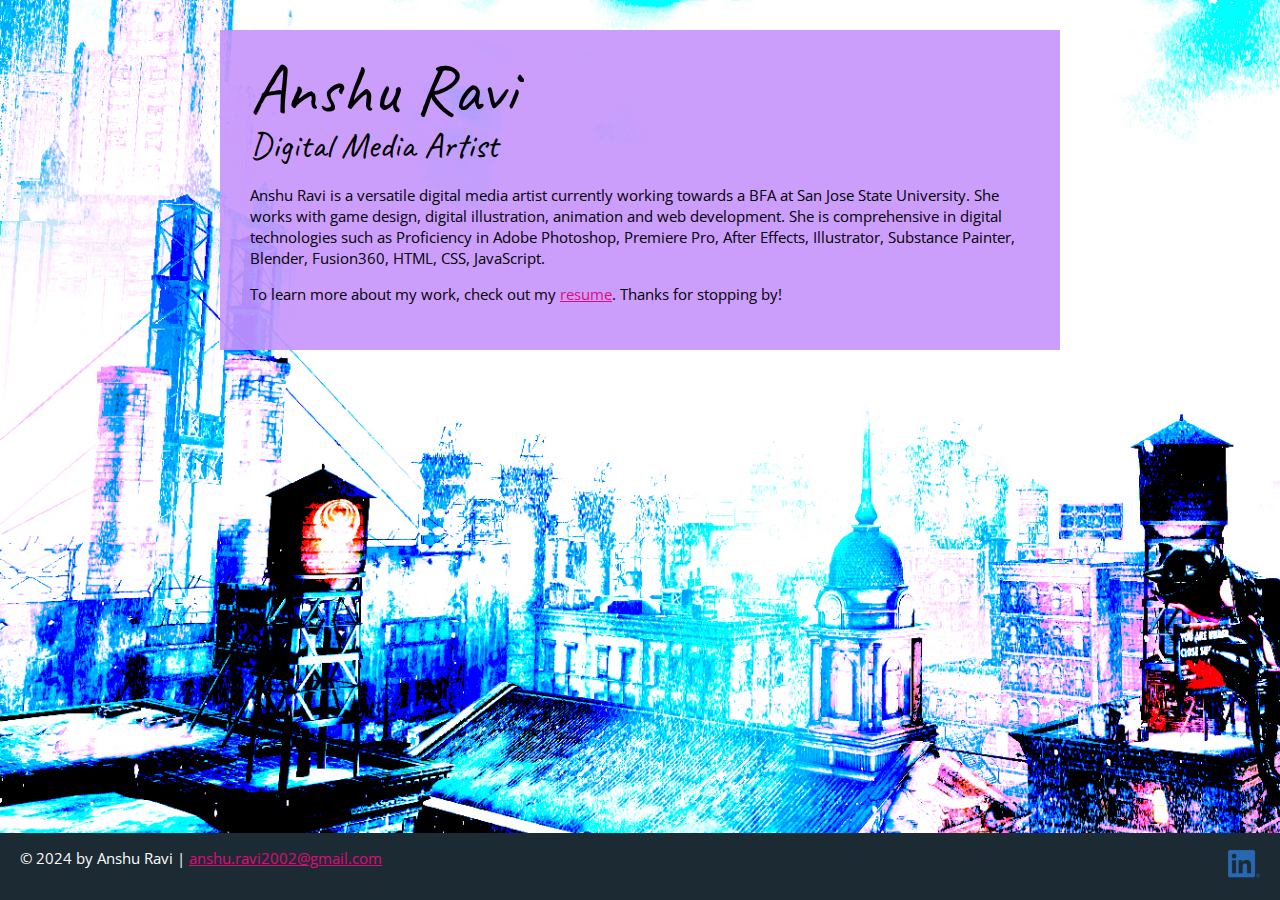
<file: index.html>
<!DOCTYPE html>
<html lang="en">

<head>
  <meta charset="UTF-8">
  <meta name="viewport" content="width=device-width, initial-scale=1">
  <title>Anshu Ravi | Digital Media Artist</title>
  <link rel="preconnect" href="https://fonts.googleapis.com">
  <link rel="preconnect" href="https://fonts.gstatic.com" crossorigin>
  <link
    href="https://fonts.googleapis.com/css2?family=Caveat:wght@400..700&family=Open+Sans:ital,wght@0,300..800;1,300..800&display=swap"
    rel="stylesheet">
  <link rel="stylesheet" href="css/style.css">
</head>

<body class="home">
  <!-- //  INTRO  // -->
  <div class="content-wrapper">
    <div class="content-bg">
      <header>
        <!-- Start content edits below this line. -->
        <h1>Anshu Ravi</h1>
        <h2>Digital Media Artist</h2>

        <!-- End content edits here. -->
      </header>

      <!-- //  ABOUT ME  // -->
      <main>
        <!-- Start content edits below this line. -->
        <p>Anshu Ravi is a versatile digital media artist currently working towards a BFA at San Jose State University.
          She
          works with game design, digital illustration, animation and web development. She is comprehensive in digital
          technologies such as Proficiency in Adobe Photoshop, Premiere Pro, After Effects, Illustrator, Substance
          Painter, Blender,
          Fusion360, HTML, CSS, JavaScript. </p>
        <p>To learn more about my work, check out my <a href="resume.html"> resume</a>. Thanks for stopping by!</p>
        <!-- End content edits here. -->
      </main>
    </div>
  </div>

  <!-- //  FOOTER INFO, SOCIAL MEDIA  // -->
  <footer>
    <!-- Start content edits below this line. -->
    <p>© 2024 by Anshu Ravi | <a href="anshu.ravi2002@gmail.com">anshu.ravi2002@gmail.com</a></p>

    <!-- Add or remove any networks. -->
    <ul class="socials">
      <li>
        <a href="https://www.linkedin.com/in/anshu-ravi-61121a263/" target="_blank"> <img
            src="images/icon-logo-linkedin.png" alt="My LinkedIn profile"></a>
      </li>
    </ul>

    <!-- End content edits here. -->
  </footer>
</body>

</html>
</file>
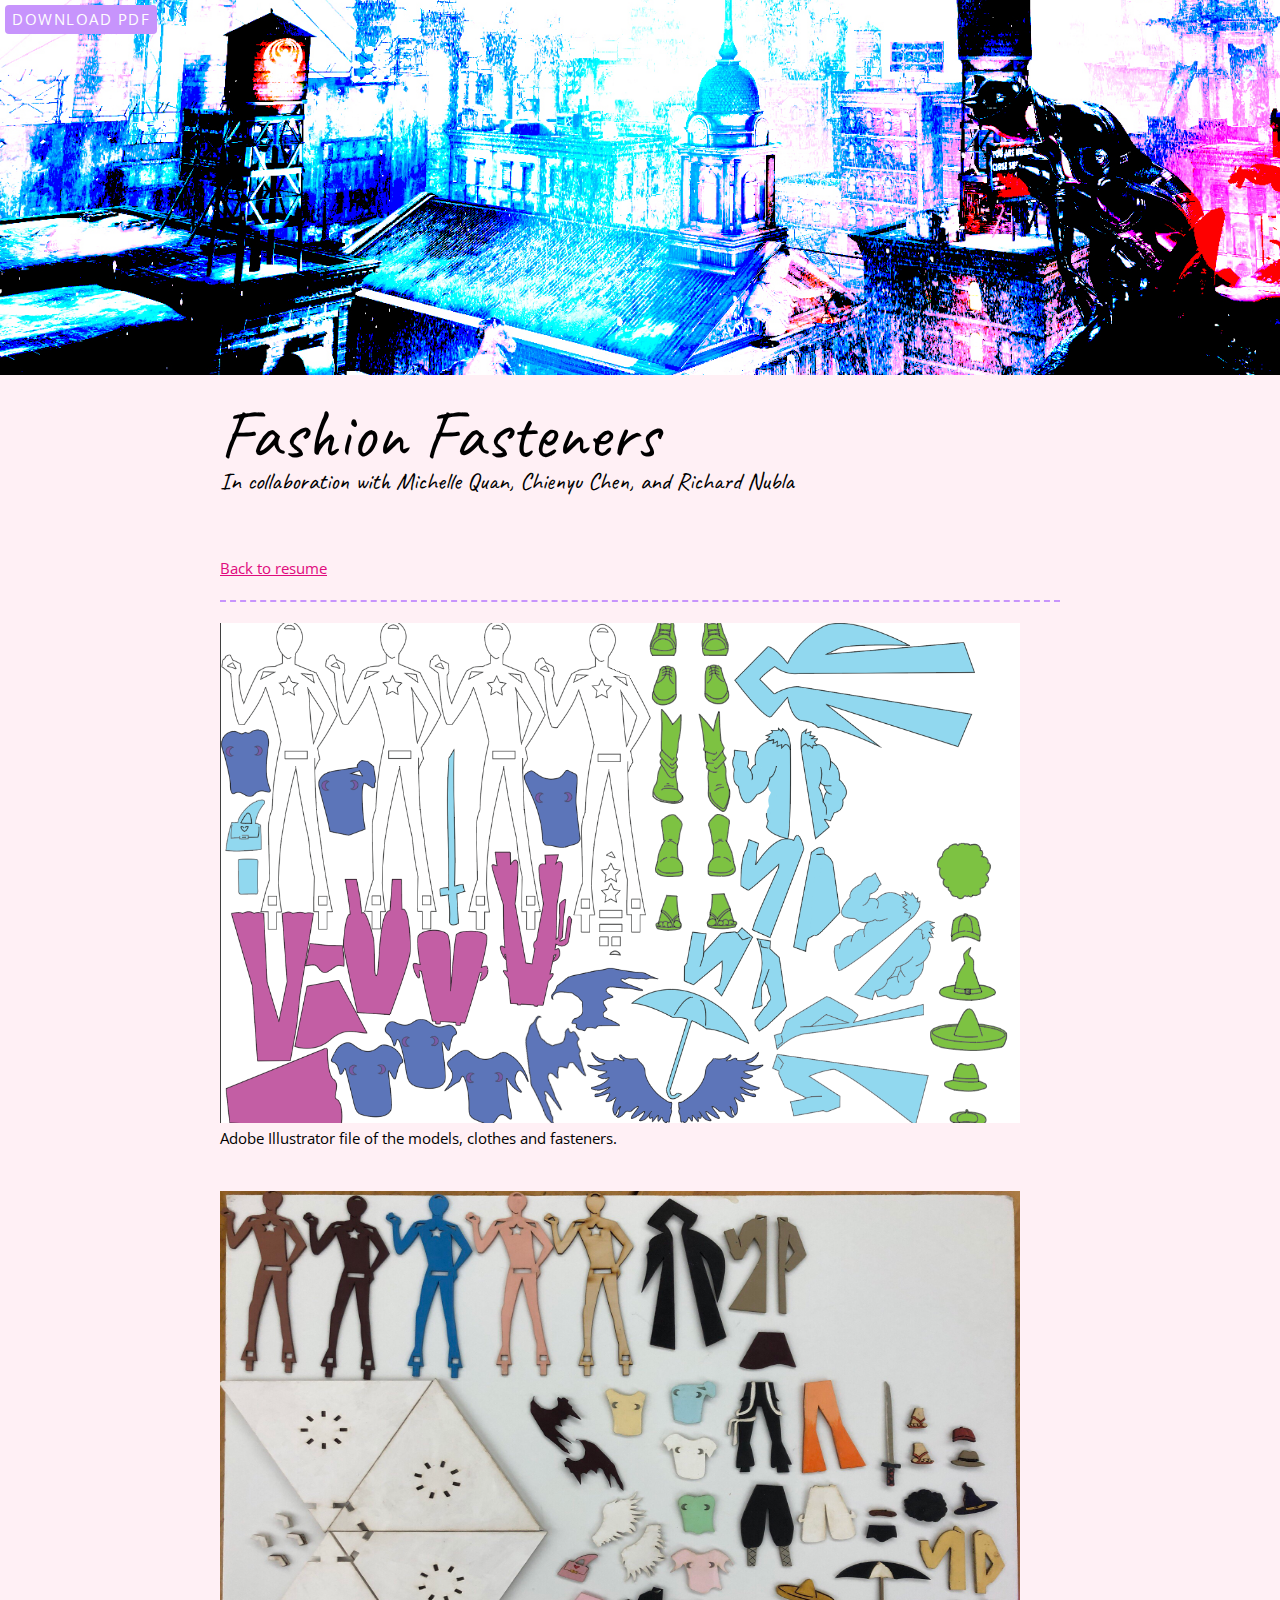
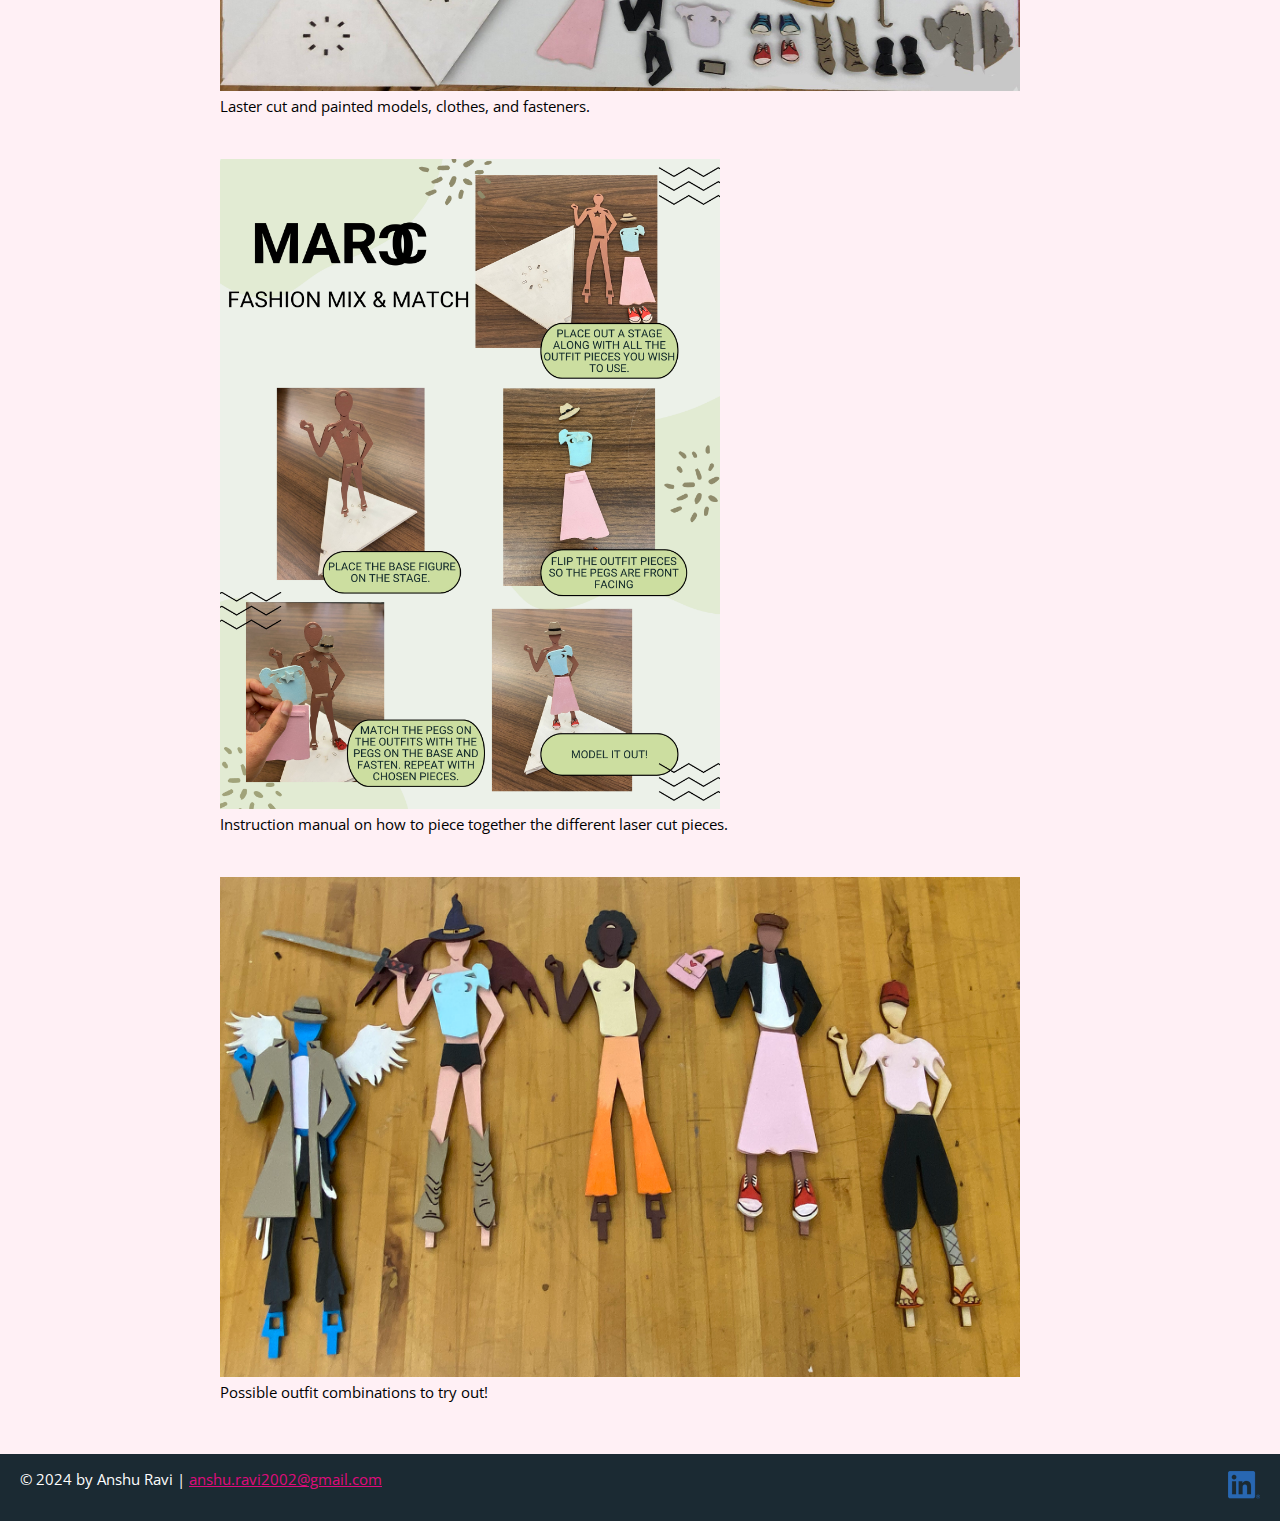
<file: fashion.html>
<!DOCTYPE html>
<html lang="en">

<head>
  <meta charset="UTF-8">
  <meta name="viewport" content="width=device-width, initial-scale=1">
  <title>Resume | Anshu Ravi | Digital Media Artist</title>
  <link rel="preconnect" href="https://fonts.googleapis.com">
  <link rel="preconnect" href="https://fonts.gstatic.com" crossorigin>
  <link href="https://fonts.googleapis.com/css2?family=Caveat:wght@400..700&family=Open+Sans:ital,wght@0,300..800;1,300..800&display=swap" rel="stylesheet">
  <link rel="stylesheet" href="css/style.css">
</head>

<body class="resume">
  <a class="btn download-link" href="Anshu_Ravi_Resume_Final.pdf">Download PDF</a>
  <!-- //  INTRO  // -->
  <header>
    <!-- Start content edits below this line. -->
    <div class="content-wrapper">
      <h1>Fashion Fasteners</h1>
      <h3>In collaboration with Michelle Quan, Chienyu Chen, and Richard Nubla</h3>
      
    </div>
    

    <!-- End content edits here. -->
  </header>

  <main class="content-wrapper">
    <!-- //  PROFILE  // -->
    <section class="resume-section">
        <a href="resume.html">Back to resume</a>
        <br> 
        <br>
      <!-- Start content edits below this line. -->
    

      <!-- End content edits here. -->
    </section>

    <!-- //  PROJECTS  // -->
    <section class="resume-section">
      <!-- Start content edits below this line. -->
      <h2></h2>


      <!-- To add more items, copy this whole <section></section> block-->
      
      <br>
        <img src="images/ALL.png" width="800px" height="500px"
          alt="illustrator file of vector models and clothing.">
        <figcaption>Adobe Illustrator file of the models, clothes and fasteners.</figcaption>
      <br>
      <br>
        <img src="images/finalprintedpieces.jpg" width="800px" height="500px"
          alt="laser cut and painted pieces.">
        <figcaption>Laster cut and painted models, clothes, and fasteners.</figcaption>

      <br>
      <br>
      <img src="images/MARC.png" width="500px" height="650px"
      alt="instruction manual on how to put the pieces together.">
    <figcaption>Instruction manual on how to piece together the different laser cut pieces.</figcaption>
  <br>
  <br>
    <img src="images/outfitstestscaled.png" width="800px" height="500px"
      alt="a set of outfit combinations.">
    <figcaption>Possible outfit combinations to try out!</figcaption>
    <br>


   

      <!-- End content edits here. -->
    </section>
  </main>

  <!-- //  FOOTER INFO, SOCIAL MEDIA  // -->
  <footer>
    <!-- Start content edits below this line. -->
    <p>© 2024 by Anshu Ravi | <a href="anshu.ravi2002@gmail.com">anshu.ravi2002@gmail.com</a></p>

    <!-- Add or remove any networks. -->
    <ul class="socials">
      <li>
        <a href="https://www.linkedin.com/in/anshu-ravi-61121a263/" target="_blank"> <img
            src="images/icon-logo-linkedin.png" alt="My LinkedIn profile"></a>
      </li>
    </ul>

    <!-- End content edits here. -->
  </footer>
</body>

</html>
</file>
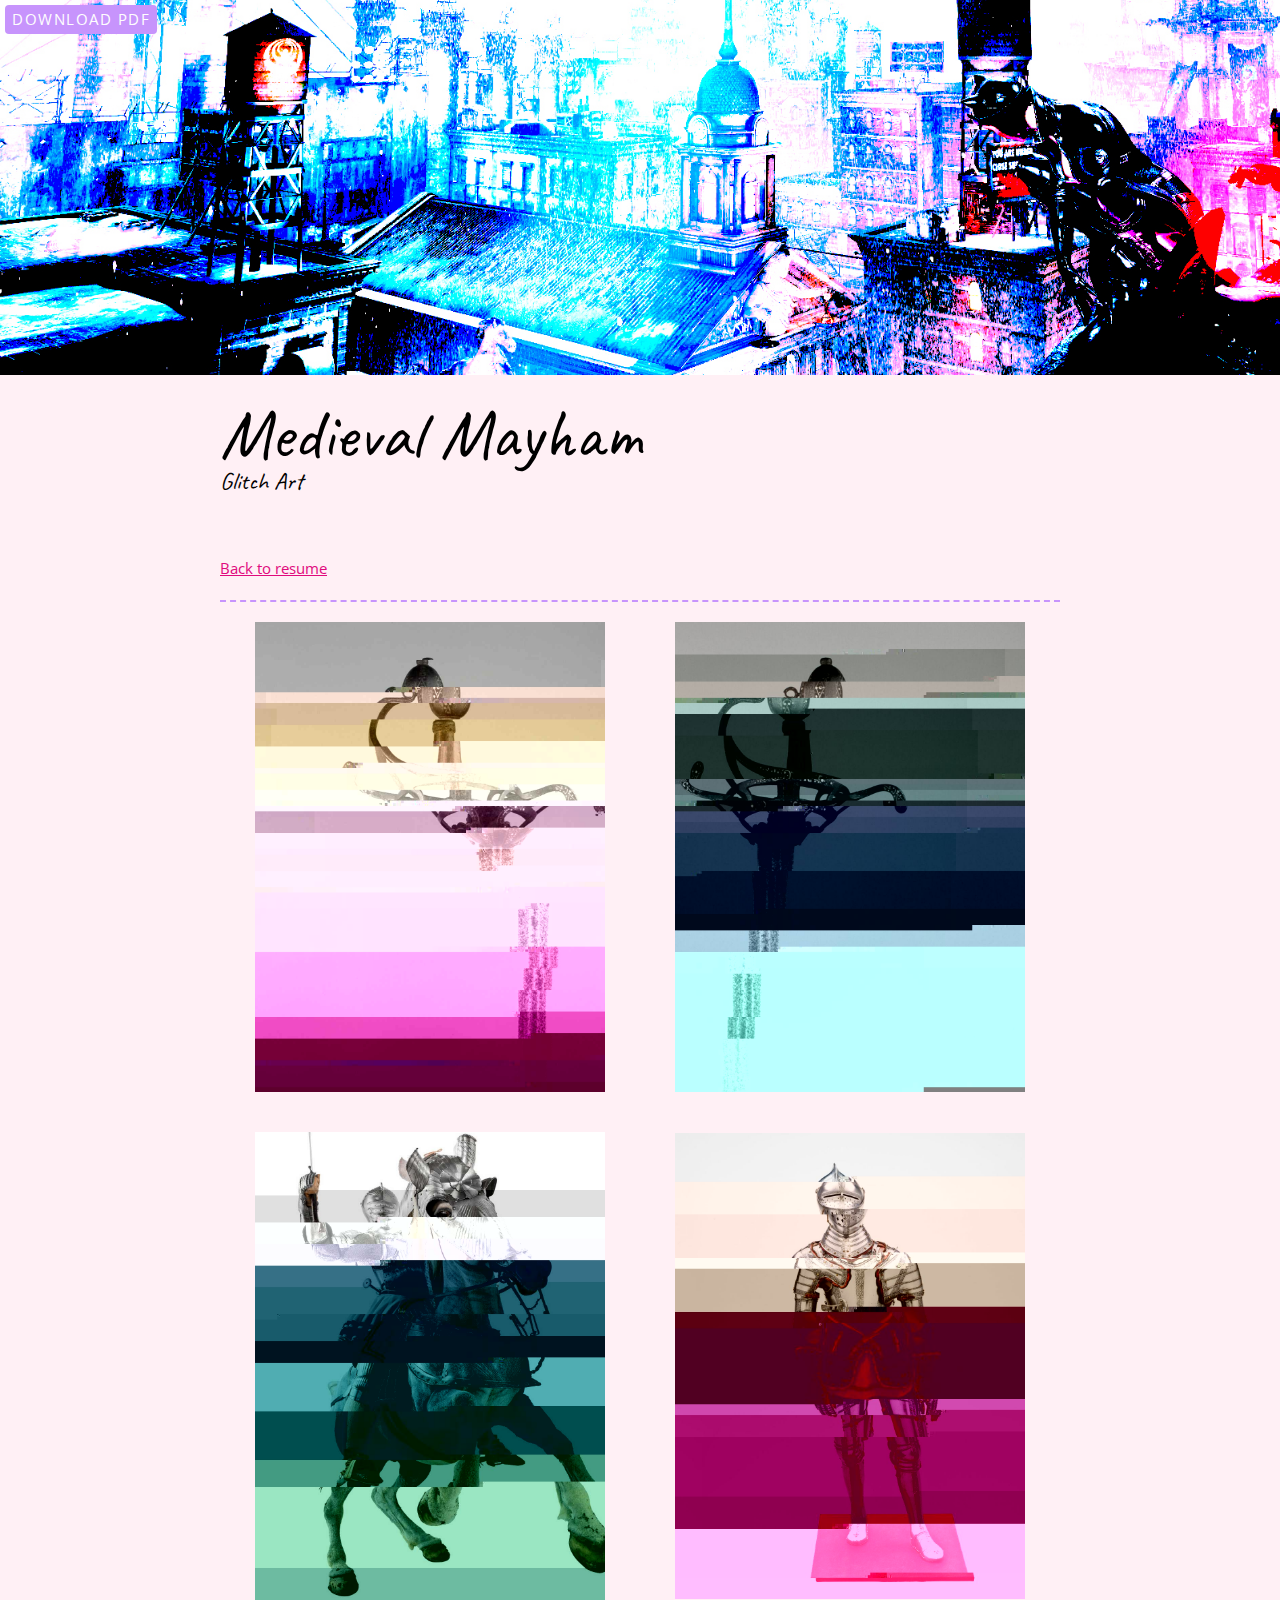
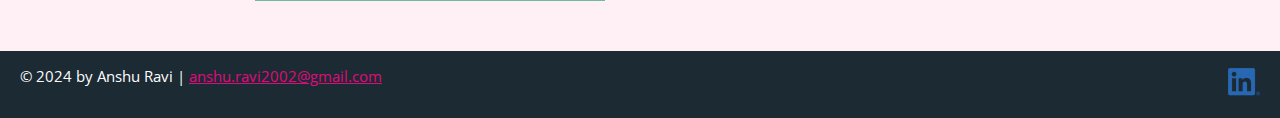
<file: glitchart.html>
<!DOCTYPE html>
<html lang="en">

<head>
  <meta charset="UTF-8">
  <meta name="viewport" content="width=device-width, initial-scale=1">
  <title>Resume | Anshu Ravi | Digital Media Artist</title>
  <link rel="preconnect" href="https://fonts.googleapis.com">
  <link rel="preconnect" href="https://fonts.gstatic.com" crossorigin>
  <link href="https://fonts.googleapis.com/css2?family=Caveat:wght@400..700&family=Open+Sans:ital,wght@0,300..800;1,300..800&display=swap" rel="stylesheet">
  <link rel="stylesheet" href="css/style.css">
</head>

<body class="resume">
  <a class="btn download-link" href="Anshu_Ravi_Resume_Final.pdf">Download PDF</a>
  <!-- //  INTRO  // -->
  <header>
    <!-- Start content edits below this line. -->
    <div class="content-wrapper">
      <h1>Medieval Mayham</h1>
      <h3>Glitch Art</h3>
      
    </div>
    

    <!-- End content edits here. -->
  </header>

  <main class="content-wrapper">
    <!-- //  PROFILE  // -->
    <section class="resume-section">
        <a href="resume.html">Back to resume</a>
        <br> 
        <br>
      <!-- Start content edits below this line. -->
    

      <!-- End content edits here. -->
    </section>

    <!-- //  PROJECTS  // -->
    <section class="resume-section">
      <!-- Start content edits below this line. -->
      <h2></h2>


      <!-- To add more items, copy this whole <section></section> block-->
      
      <div class="grid2x2">
        <div class="box box1"><div>
        <img src="images/sword-1.png" width="350px" alt="swords glitched in pink and yellow.">
        </div></div>
        <div class="box box2"><div>
            <img src="images/sword-2.png" width="350px" alt="swords glitched in blue tones"> </div></div>
        <div class="box box3"><div>
            <img src="images/armorfinal.png" width="350px" alt="armor glitched in blue tones"></div></div>
        <div class="box box4"><div>
            <img src="images/armor-1.png" width="350px" alt="armor glitched in pink"></div></div>
      </div>
   

      <!-- End content edits here. -->
    </section>
  </main>

  <!-- //  FOOTER INFO, SOCIAL MEDIA  // -->
  <footer>
    <!-- Start content edits below this line. -->
    <p>© 2024 by Anshu Ravi | <a href="anshu.ravi2002@gmail.com">anshu.ravi2002@gmail.com</a></p>

    <!-- Add or remove any networks. -->
    <ul class="socials">
      <li>
        <a href="https://www.linkedin.com/in/anshu-ravi-61121a263/" target="_blank"> <img
            src="images/icon-logo-linkedin.png" alt="My LinkedIn profile"></a>
      </li>
    </ul>

    <!-- End content edits here. -->
  </footer>
</body>

</html>
</file>
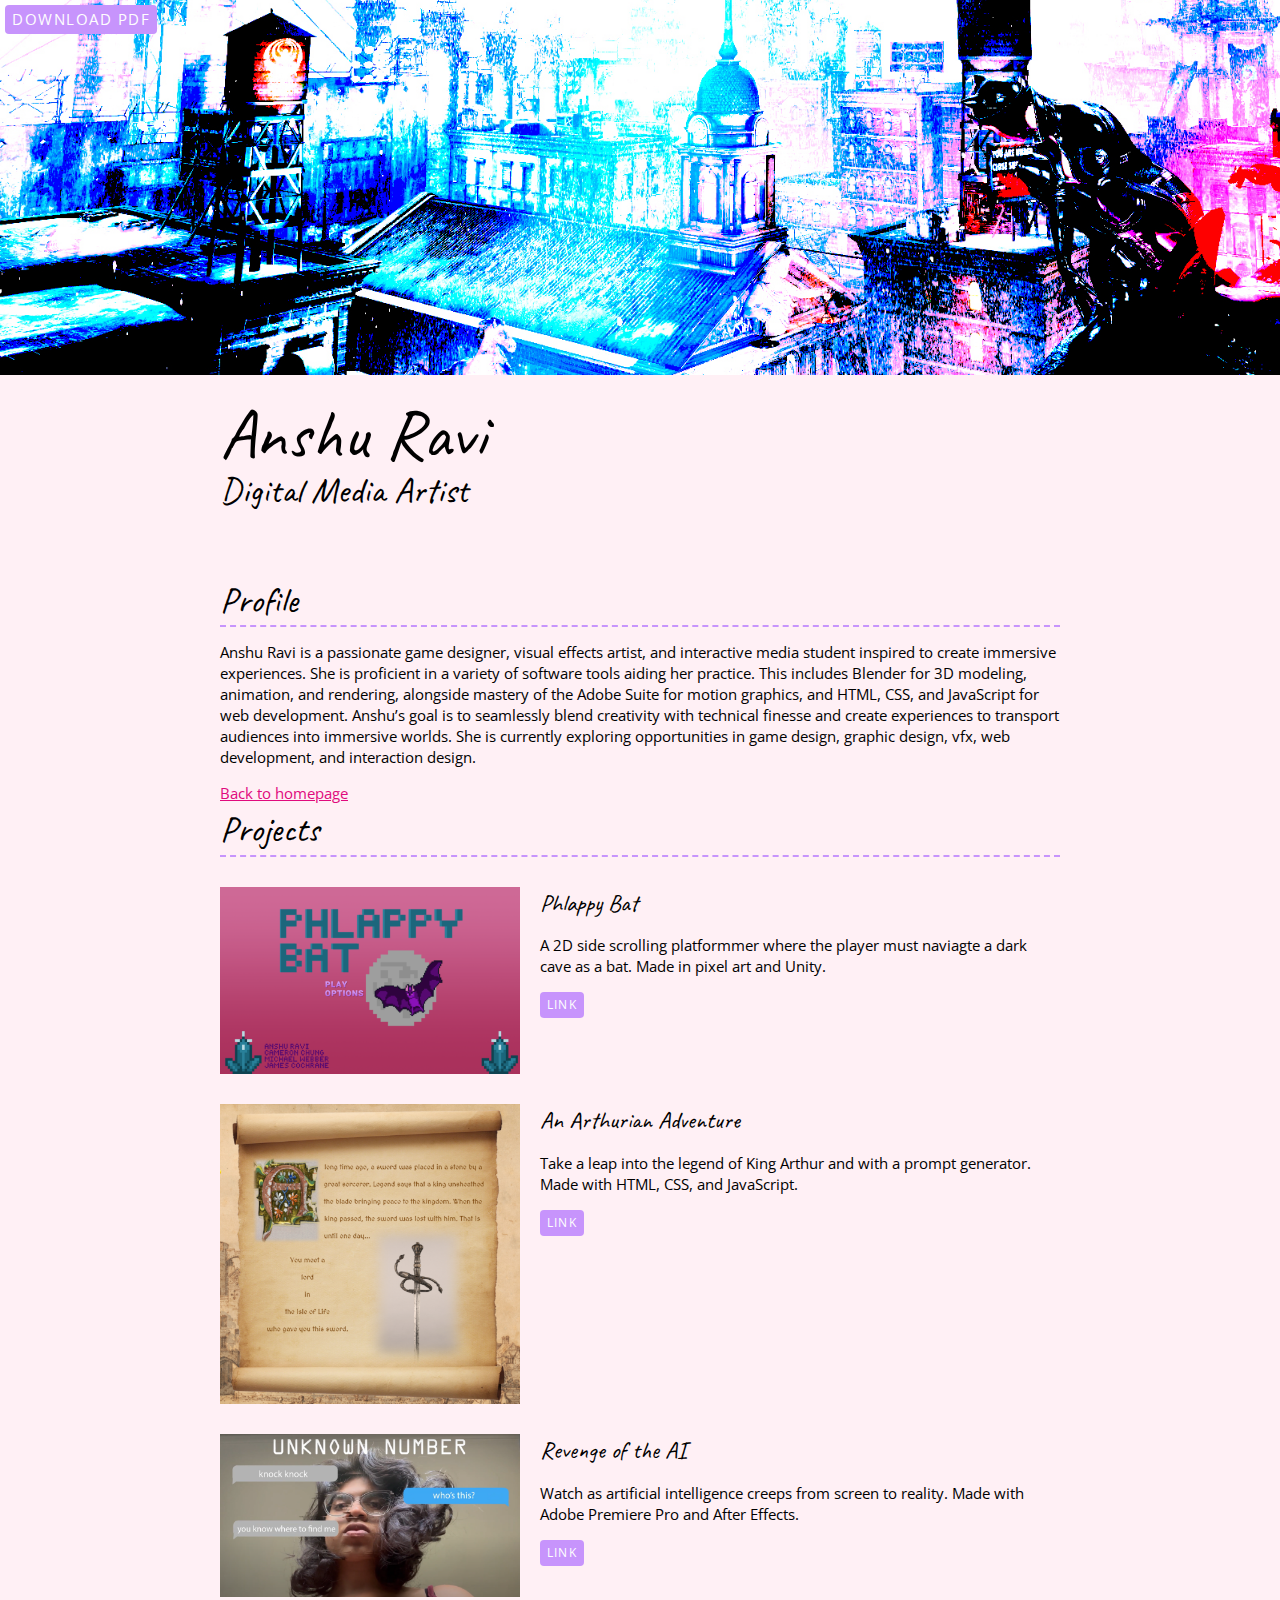
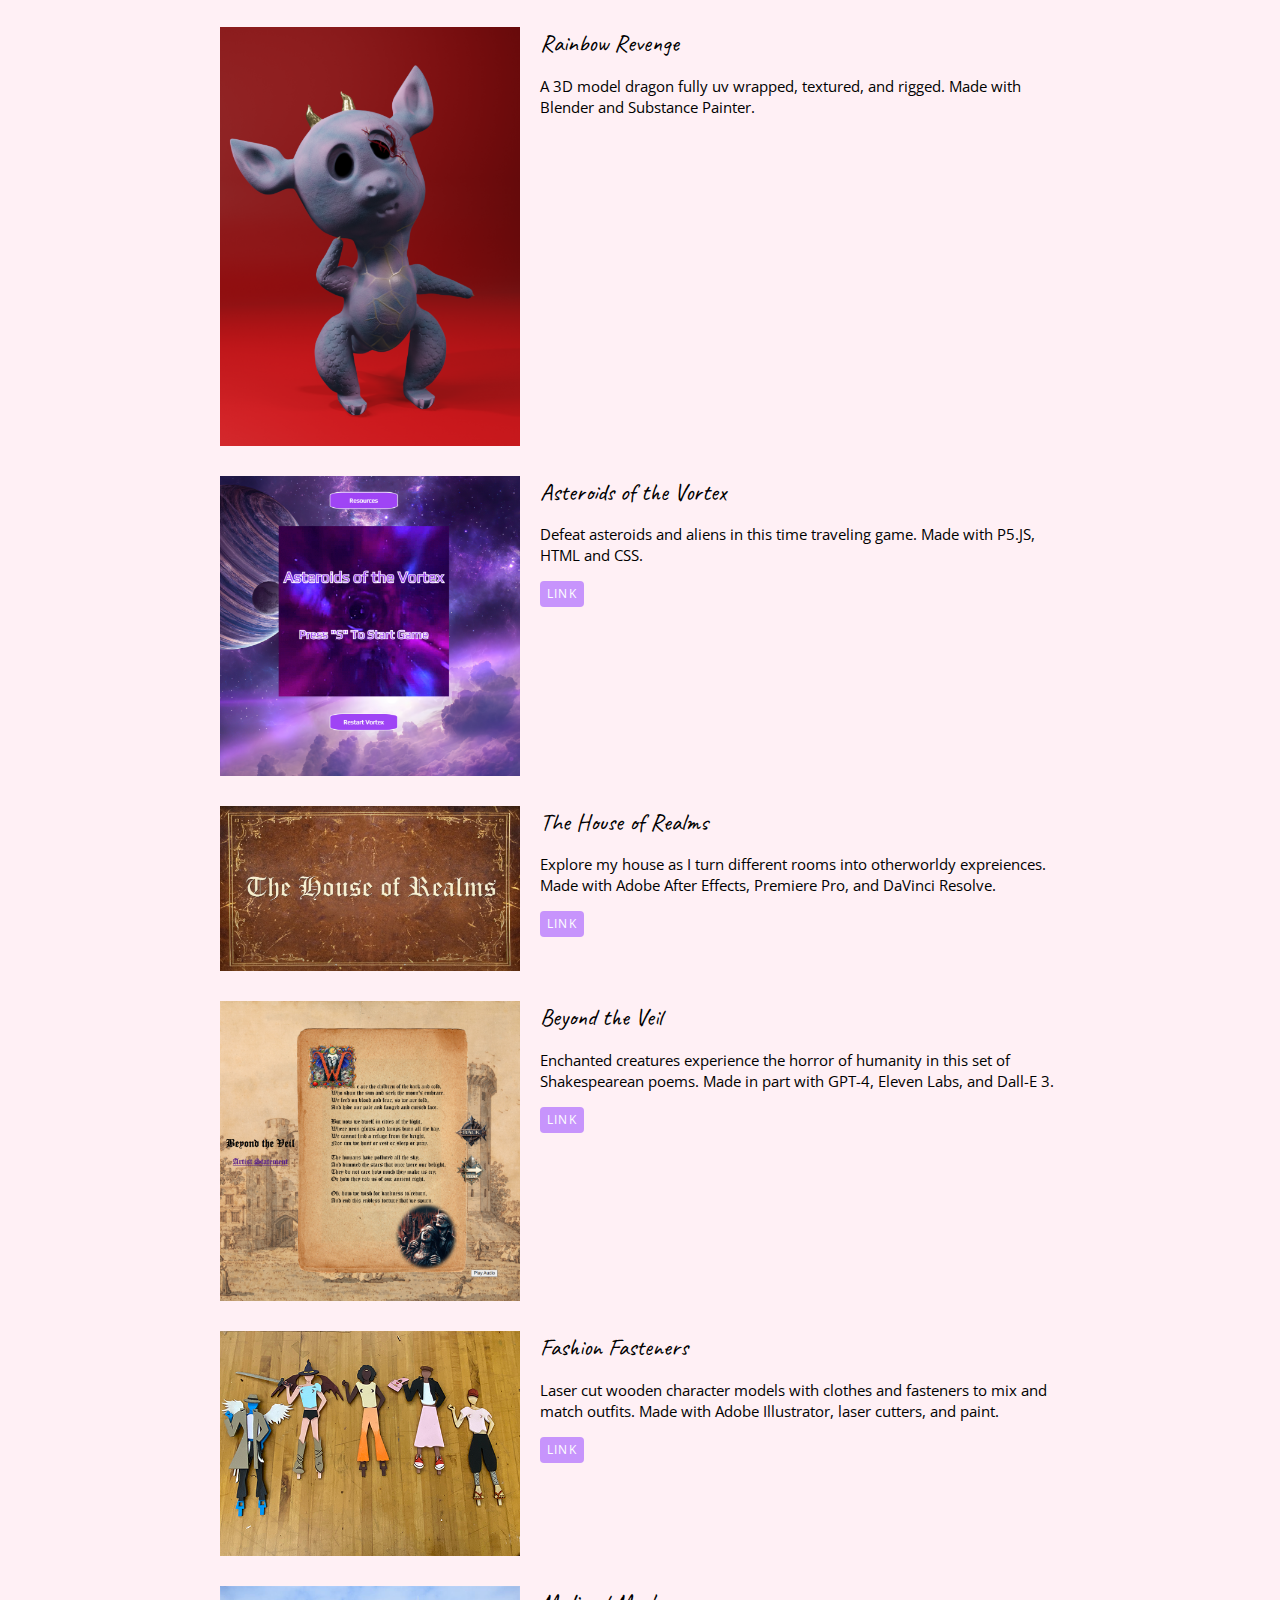
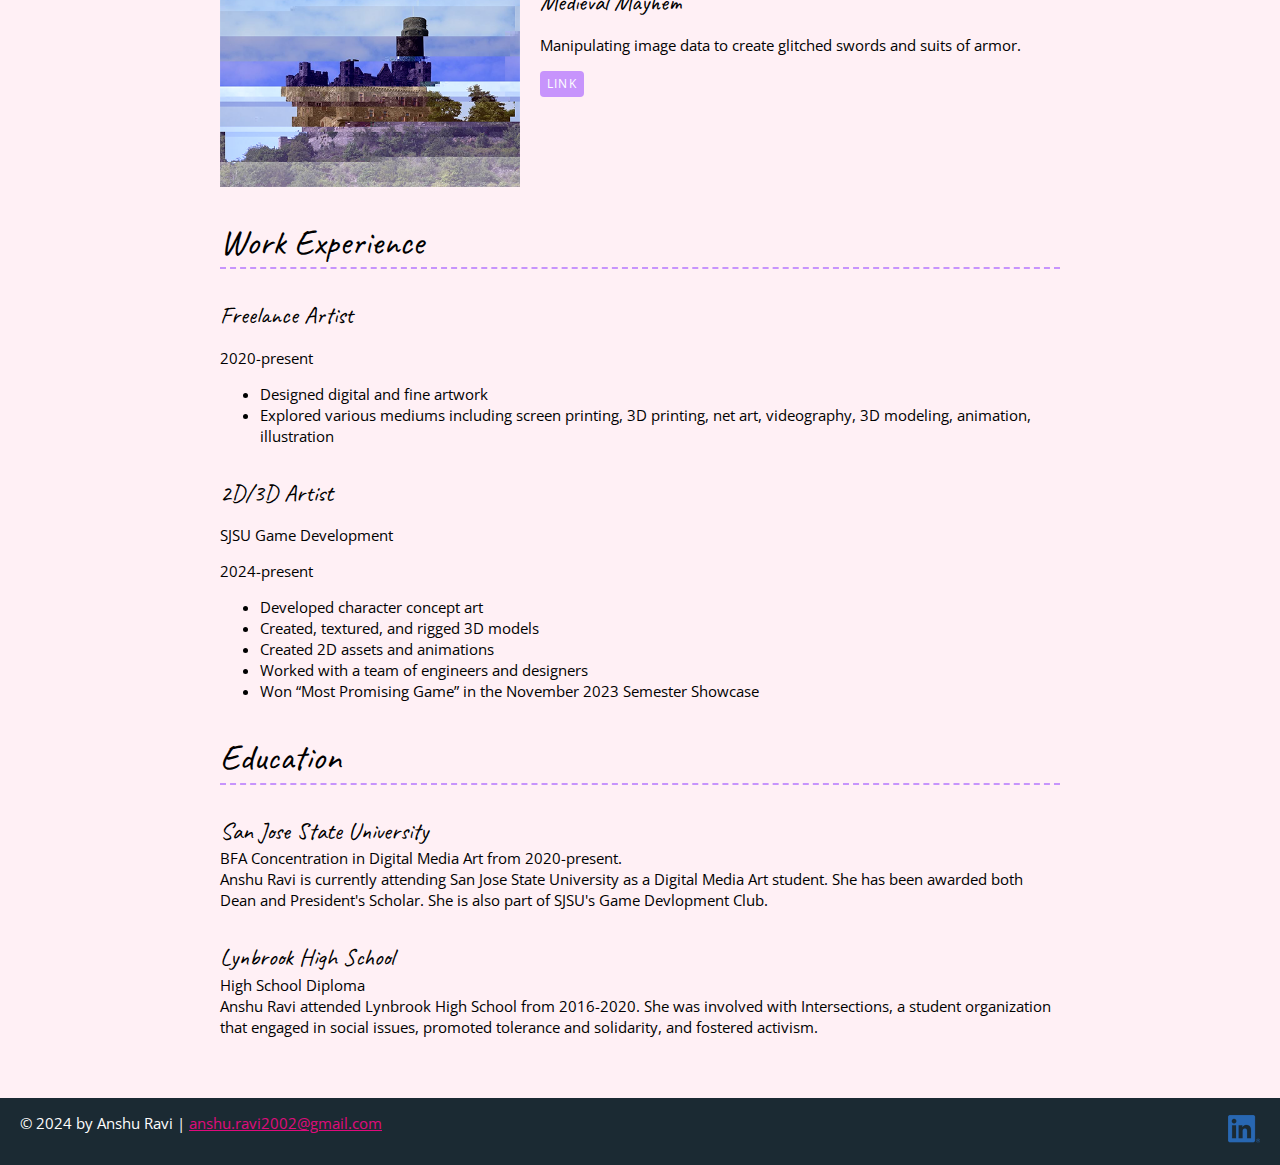
<file: resume.html>
<!DOCTYPE html>
<html lang="en">

<head>
  <meta charset="UTF-8">
  <meta name="viewport" content="width=device-width, initial-scale=1">
  <title>Resume | Anshu Ravi | Digital Media Artist</title>
  <link rel="preconnect" href="https://fonts.googleapis.com">
  <link rel="preconnect" href="https://fonts.gstatic.com" crossorigin>
  <link
    href="https://fonts.googleapis.com/css2?family=Caveat:wght@400..700&family=Open+Sans:ital,wght@0,300..800;1,300..800&display=swap"
    rel="stylesheet">
  <link rel="stylesheet" href="css/style.css">
</head>

<body class="resume">
  <a class="btn download-link" href="Anshu_Ravi_Resume_Final.pdf">Download PDF</a>
  <!-- //  INTRO  // -->
  <header>
    <!-- Start content edits below this line. -->
    <div class="content-wrapper">
      <h1>Anshu Ravi</h1>
      <h2>Digital Media Artist</h2>
    </div>

    <!-- End content edits here. -->
  </header>

  <main class="content-wrapper">
    <!-- //  PROFILE  // -->
    <section class="resume-section">
      <!-- Start content edits below this line. -->
      <h2>Profile</h2>
      <p>Anshu Ravi is a passionate game designer, visual effects artist, and interactive media student inspired to
        create immersive experiences. She is proficient in a variety of software tools aiding her practice. This
        includes Blender for 3D modeling, animation, and rendering, alongside mastery of the Adobe Suite for motion
        graphics, and HTML, CSS, and JavaScript for web development. Anshu’s goal is to seamlessly blend creativity with
        technical finesse and create experiences to transport audiences into immersive worlds. She is currently
        exploring opportunities in game design, graphic design, vfx, web development, and interaction design. </p>
      <a href="index.html">Back to homepage</a>

      <!-- End content edits here. -->
    </section>

    <!-- //  PROJECTS  // -->
    <section class="resume-section">
      <!-- Start content edits below this line. -->
      <h2>Projects</h2>


      <!-- To add more items, copy this whole <section></section> block-->
      <div class="project-wrapper">
        <section class="project-item">
          <img src="images/bat-500.png" srcset="images/bat-1000.png 2x"
            alt="Tile screen of Phlappy Bat with a bat flying across the moon.">
          <h3>Phlappy Bat</h3>
          <p>A 2D side scrolling platformmer where the player must naviagte a dark cave as a bat. Made in pixel art and
            Unity.</p>
          <!-- link to project -->
          <a class="btn" href="https://strawberrystar.itch.io/phlappy-bat" target="_blank">Link</a>
        </section>

        <section class="project-item">
          <img src="images/arthur-500.png" srcset="images/arthur-1000.png 2x"
            alt="An example of a prompt generated in the form of an illuminated manuscript." width="" height="">
          <h3>An Arthurian Adventure</h3>
          <p>Take a leap into the legend of King Arthur and with a prompt generator. Made with HTML, CSS, and
            JavaScript.
          </p>
          <!-- link to project -->
          <a class="btn" href="https://anshuravi.github.io/swordsandstones/" target="_blank">Link</a>
        </section>

        <section class="project-item">
          <img src="images/number-500.png" srcset="images/number-1000.png 2x"
            alt="A thumbnail from Revenge of the AI of an unknown number and a glitched screen." width="" height="">
          <h3>Revenge of the AI</h3>
          <p>Watch as artificial intelligence creeps from screen to reality. Made with Adobe Premiere Pro and After
            Effects.</p>
          <!-- link to project -->
          <a class="btn" href="https://www.youtube.com/watch?v=FyMBPvKsFsM" target="_blank">Link</a>
        </section>

        <section class="project-item">
          <img src="images/dragon-500.png" srcset="images/dragon-1000.png 2x" alt="A 3D model of a baby dragon."
            width="" height="">
          <h3>Rainbow Revenge</h3>
          <p>A 3D model dragon fully uv wrapped, textured, and rigged. Made with Blender and Substance Painter.</p>
        </section>

        <section class="project-item">
          <img src="images/asteroids-500.png" srcset="images/asteroids-1000.png 2x"
            alt="The title screem of Asteroids of the Vortex.">
          <h3>Asteroids of the Vortex</h3>
          <p>Defeat asteroids and aliens in this time traveling game. Made with P5.JS, HTML and CSS. </p>
          <!-- link to project -->
          <a class="btn" href="https://anshuravi.github.io/asteroids/" target="_blank">Link</a>
        </section>

        <section class="project-item">
          <img src="images/realms-500.png" srcset="images/realms-1000.png 2x"
            alt="A cover of an old book displaying House of Realms as the title.">
          <h3>The House of Realms</h3>
          <p>Explore my house as I turn different rooms into otherworldy expreiences. Made with Adobe After Effects,
            Premiere Pro, and DaVinci Resolve. </p>
          <!-- link to project -->
          <a class="btn" href="https://www.youtube.com/watch?v=U6eXTQ410Io" target="_blank">Link</a>
        </section>

        <section class="project-item">
          <img src="images/beyondtheveil-500.png" srcset="images/beyondtheveil-1000.png 2x"
            alt="A medieval manuscript with Shakespearean poems.">
          <h3>Beyond the Veil</h3>
          <p> Enchanted creatures experience the horror of humanity in this set of Shakespearean poems. Made in part
            with
            GPT-4, Eleven Labs, and Dall-E 3. </p>
          <!-- link to project -->
          <a class="btn" href="https://anshuravi.github.io/beyondtheveil/" target="_blank">Link</a>
          </section>
          <section class="project-item">
            <img src="images/outfits-500.png" srcset="images/outfits-1000.png 2x"
              alt="wooden character models with fastened clothes.">
            <h3>Fashion Fasteners</h3>
            <p> Laser cut wooden character models with clothes and fasteners to mix and match outfits. Made with Adobe
              Illustrator, laser cutters, and paint.</p>
            <!-- link to project -->
            <a class="btn" href="fashion.html" target="_blank">Link</a>
          </section>

          <section class="project-item">
            <img src="images/castle-500.png"  srcset="images/castle-1000.png 2x" alt="game art.">
            <h3>Medieval Mayhem</h3>
            <p> Manipulating image data to create glitched swords and suits of armor.</p>
            <!-- link to project -->
            <a class="btn" href="glitchart.html" target="_blank">Link</a>
          </section>
      </div>
    </section>


    <!-- End content edits here. -->
    </section>

    <!-- //  WORK EXPERIENCE  // -->
    <section class="resume-section">
      <!-- Start content edits below this line.  -->
      <h2>Work Experience</h2>

      <!-- To add more items, copy this whole <section></section> block -->
      <section class="work-item">
        <div class="work-detail">
          <h3>Freelance Artist</h3>
          <p>2020-present</p>
        </div>
        <div class="work-summary">
          <ul>
            <li>Designed digital and fine artwork </li>
            <li>Explored various mediums including screen printing, 3D printing, net art, videography, 3D modeling,
              animation, illustration
            </li>
          </ul>
        </div>
      </section>

      <section class="work-item">
        <div class="work-detail">
          <h3>2D/3D Artist</h3>
          <p>SJSU Game Development</p>
          <p>2024-present</p>
        </div>
        <div class="work-summary">
          <ul>
            <li>Developed character concept art</li>
            <li>Created, textured, and rigged 3D models </li>
            <li>Created 2D assets and animations</li>
            <li>Worked with a team of engineers and designers</li>
            <li>Won “Most Promising Game” in the November 2023 Semester Showcase</li>
          </ul>
        </div>
      </section>

      <!-- End content edits here. -->
    </section>

    <!-- //  EDUCATION & CERTIFICATIONS  // -->
    <section class="resume-section">
      <!-- Start content edits below this line.  -->
      <h2>Education</h2>

      <!-- To add more items, copy this whole <section></section> block -->
      <section class="education-item">
        <h3>San Jose State University</h3>
        <p>BFA Concentration in Digital Media Art from 2020-present.</p>
        <p>Anshu Ravi is currently attending San Jose State University as a Digital Media Art student. She has been
          awarded both Dean and President's Scholar. She is also part of SJSU's Game Devlopment Club.</p>
      </section>

      <section class="education-item">
        <h3>Lynbrook High School</h3>
        <p>High School Diploma</p>
        <p>Anshu Ravi attended Lynbrook High School from 2016-2020. She was involved with Intersections, a student
          organization that engaged in social issues, promoted tolerance and solidarity, and fostered activism.</p>
      </section>

      <!-- End content edits here. -->
    </section>
  </main>

  <!-- //  FOOTER INFO, SOCIAL MEDIA  // -->
  <footer>
    <!-- Start content edits below this line. -->
    <p>© 2024 by Anshu Ravi | <a href="anshu.ravi2002@gmail.com">anshu.ravi2002@gmail.com</a></p>

    <!-- Add or remove any networks. -->
    <ul class="socials">
      <li>
        <a href="https://www.linkedin.com/in/anshu-ravi-61121a263/" target="_blank"> <img
            src="images/icon-logo-linkedin.png" alt="My LinkedIn profile"></a>
      </li>
    </ul>

    <!-- End content edits here. -->
  </footer>
</body>

</html>
</file>
<file: css/style.css>
/* 
COLOR PALETTE
--gunmetal: #1B2A33ff;
--lavender-floral: #C794FCff;
--mexican-pink: #E00A7Dff;
--white: #FEFEFEff;
--deep cerulean: #0A51FCff;
*/

/* GLOBAL STYLES 
----------------------------------*/
/* 
  https://www.paulirish.com/2012/box-sizing-border-box-ftw/
*/
html {
    box-sizing: border-box;
    font-size: 62.5%;

}

*,
*:before,
*:after {
    box-sizing: inherit;
}

html,
body {
    height: 100%
}

body {
    background: lavenderblush;
    margin: 0;
    font-family: "Open Sans", sans-serif;
    font-size: 1.5rem;
    line-height: 1.4;
}

h1,
h2,
h3 {
    font-family: "Caveat", cursive;
    font-weight: 400;
    margin: 0;
}

h1 {
    font-size: 7rem;
    line-height: 0.85;
}

h2 {
    font-size: 3.6rem;
}

h3 {
    font-size: 2.4rem;
}

/* links */
a {
    color: #E00A7Dff;
}

a:hover {
    color: #0077b5;
    text-decoration: none;
}

footer a {
    color: #E00A7Dff;

}

footer a:hover {
    color: #0077b5;
}

.btn {
    background: #C794FCff;
    color: #FEFEFEff;
    text-decoration: none;
    text-transform: uppercase;
    font-size: 1.2rem;
    display: inline-block;
    padding: 7px;
    letter-spacing: 0.1em;
    line-height: 1;
    border-radius: 4px;
}

.content-wrapper {
    margin: 0 auto;
    padding: 30px;
    max-width: 900px;
}

/* HOME 
----------------------------------*/
.home {
    background: url(../images/background2.jpg) no-repeat;
    background-size: cover;
    display: flex;
    flex-direction: column;
}

.home .content-wrapper {
    flex: 1 0 auto;
}

.content-bg {
    background: rgb(199 148 252 / 0.9);
    padding: 30px;
}
@media screen and (max-width:650px){
    .home .content-wrapper {
        padding: 10px;
    }
        .content-bg {
            padding: 20px;
        }

}

/* RESUME 
----------------------------------*/
.resume header::before {
    background: url(../images/background2.jpg) bottom;
    background-size: cover;
    content: "";
    display: block;
    height: 375px;
}

.resume {
    margin-bottom: 50px;
}

.resume-section h2 {
    border-bottom: 2px dashed #C794FCff
}

.download-link {
    position: fixed;
    top: 5px;
    left: 5px;
    font-size: 1.5rem;
}
@media screen and (max-width: 1200px) {
    .download-link{
        position: absolute;

    }
}
@media  and (max-wdith: 500px) {
    .resume header::before {
        height: 200px;
    }
    h1 {
        font-size: 5rem;
    }
    h2 {
        font-size: 2.6rem;
    }
}


/* Projects
----------------------------------*/
.project-item {
    margin: 30px 0;
}
.project-item img {
    width: 300px;
}
@media screen and (min-width:860px) {
    .project-item {
        display: flow-root;
    }
    .project-item img {
        float: left;
        margin-right: 20px;
    }
}
@media screen and (min-wdith:650px) and (max-width:859px) {
    .project-wrapper {
        display: grid;
        grid-template-columns: repeat(2,1fr);
        column-gap: 20px;
    }
    .project-item img {
        width: 100%;
    }
}

@media screen and (max-width:500px){
    .project-item img {
        width: 100%;
        margin-bottom: 10px;

    }
}

/* Work Experience 
----------------------------------*/
.work-item {
    margin: 30px 0;
}

.work-details p {
    margin: 0;

}


@media screen and (min-wdth:860px){
    .work-item {
        display: grid;
        grid-template-columns: 1fr 2fr;
        column-gap: 20px;

    }
    .work-summary p:first-child {
        margin-top: 0;
    
    }

}

/* Education
----------------------------------*/
.education-item {
    margin: 30px 0;
}

.education-item p {
    margin: 0;
}

/* FOOTER
----------------------------------*/
footer {
    background: #1B2A33ff;
    color: #FEFEFEff;
}

.socials {
    list-style-type: none;
    padding: 0;
}

.socials li {
    display: inline-block;
    margin-left: 10px;
}

.socials img {
    width: 32px;
}

.socials img:hover {
    opacity: 0.5;
}
@media screen and (min-width: 860px) {
    footer {
        display: flex;
        justify-content: space-between;
        padding: 0 20px;
    }
}

@media screen and (max-width: 859px){
footer {
    text-align: center;
    padding: 10px;
}
}
.grid2x2 {
    min-height: 100%;
    display: flex;
    flex-wrap: wrap;
    flex-direction: row;
  }
  .grid2x2 > div {
    display: flex; 
    flex-basis: calc(50% - 40px);  
    justify-content: center;
    flex-direction: column;
  }
  .grid2x2 > div > div {
    display: flex;
    justify-content: center;
    flex-direction: row;
  }
  
  .box { margin: 20px; }
</file>
